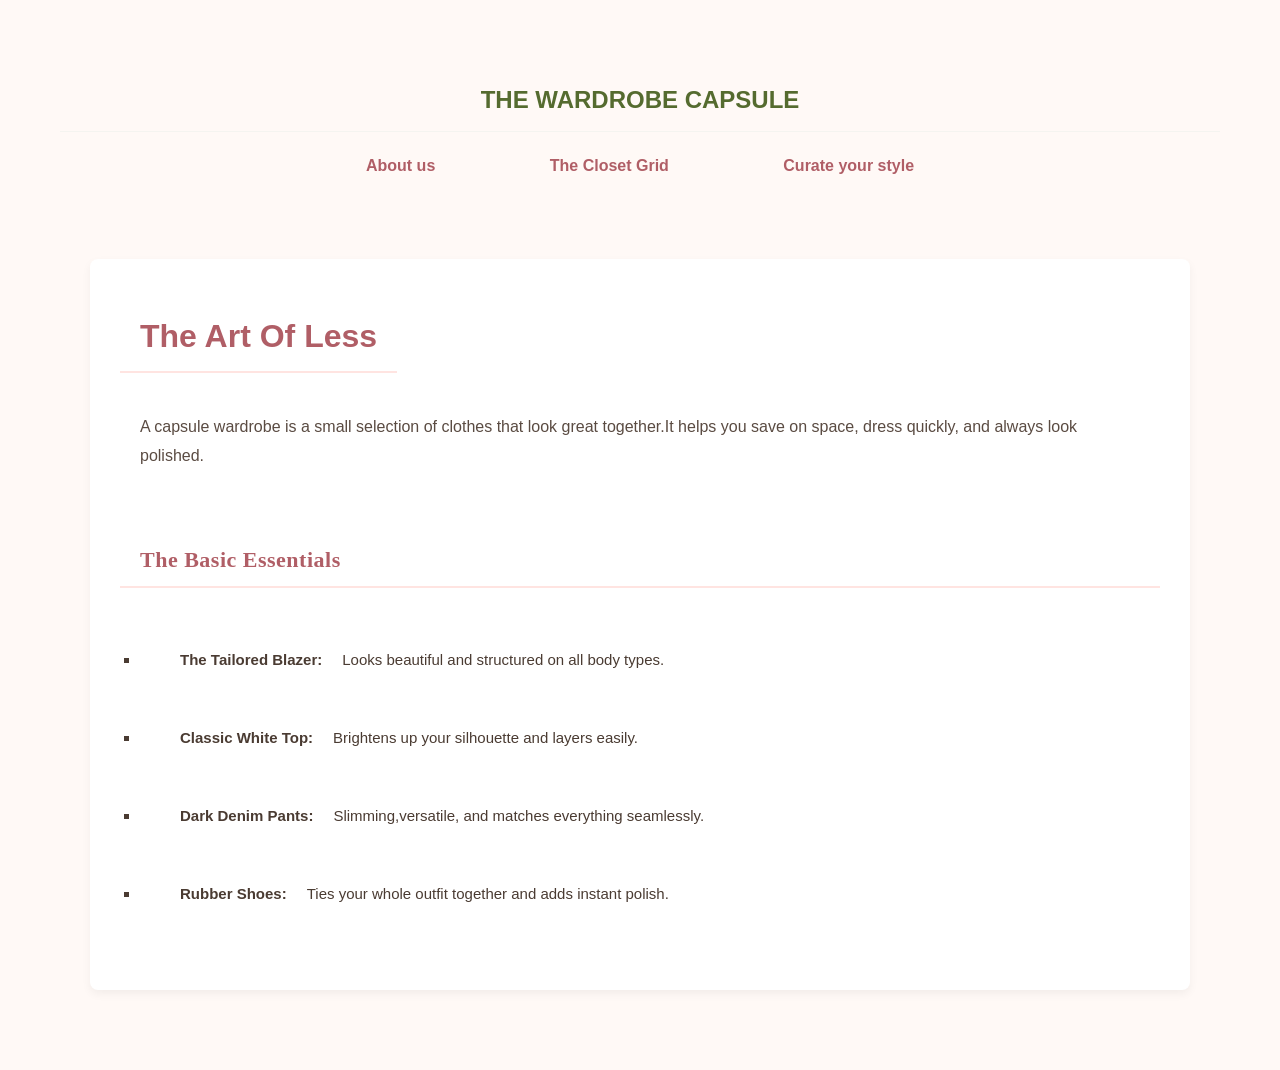
<file: index.html>
<!DOCTYPE html>
<html lang="en">
<head>
    
    <link rel="stylesheet" href="css/styles.css">
    <meta charset="UTF-8">
    <meta name="viewport" content="width=device-width, initial-scale=1.0">
    <title> The Wardrobe Capsule| Home</title>
</head>
<body>
    <header>
        <h2>THE WARDROBE CAPSULE</h2>
        <nav>
            <ul>
                <li><a href="index.html">About us</a></li>
                <li><a href="grid.html">The Closet Grid</a></li>
                <li><a href="curate.html">Curate your style</a></li>
            </ul>
        </nav>
    </header>
    <div class="container" >
        <h1 class="'main-title">The Art Of Less</h1>
        <p class="intro-paragraph">A capsule wardrobe is a small selection of clothes that look great together.It helps you save on space, dress quickly, and always look polished.  </p>
        <h2 class="section-title">The Basic Essentials</h2>
        
        <ul class="styled-list">
            <li><strong>The Tailored Blazer:</strong>Looks beautiful and structured on all body types.</li>
            <li><strong>Classic White Top:</strong>Brightens up your silhouette and layers easily.</li>
            <li><strong>Dark Denim Pants:</strong>Slimming,versatile, and matches everything seamlessly.</li>
            <li><strong>Rubber Shoes:</strong>Ties your whole outfit together and adds instant polish.</li>
            

        </ul>
    </div>

    
</body>
</html>
</file>
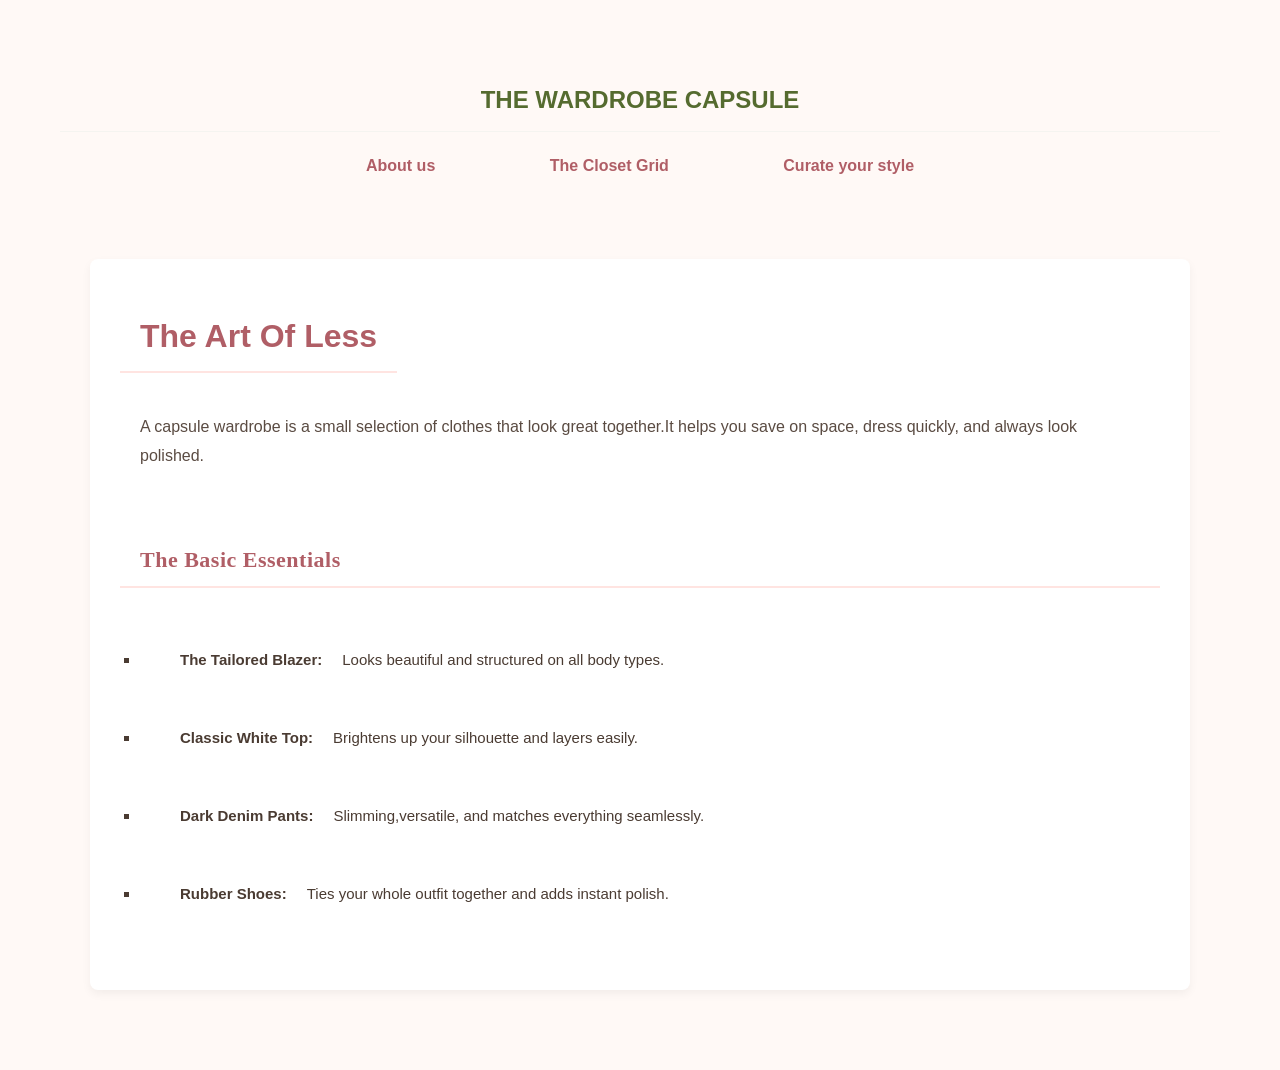
<file: Capsule Wadrobe Project/index.html>
<!DOCTYPE html>
<html lang="en">
<head>
    <link rel="stylesheet" href="css/styles.css">
    <meta charset="UTF-8">
    <meta name="viewport" content="width=device-width, initial-scale=1.0">
    <title> The Wardrobe Capsule| Home</title>
</head>
<body>
    <header>
        <h2>THE WARDROBE CAPSULE</h2>
        <nav>
            <ul>
                <li><a href="index.html">About us</a></li>
                <li><a href="grid.html">The Closet Grid</a></li>
                <li><a href="curate.html">Curate your style</a></li>
            </ul>
        </nav>
    </header>
    <div class="container" >
        <h1 class="'main-title">The Art Of Less</h1>
        <p class="intro-paragraph">A capsule wardrobe is a small selection of clothes that look great together.It helps you save on space, dress quickly, and always look polished.  </p>
        <h2 class="section-title">The Basic Essentials</h2>
        
        <ul class="styled-list">
            <li><strong>The Tailored Blazer:</strong>Looks beautiful and structured on all body types.</li>
            <li><strong>Classic White Top:</strong>Brightens up your silhouette and layers easily.</li>
            <li><strong>Dark Denim Pants:</strong>Slimming,versatile, and matches everything seamlessly.</li>
            <li><strong>Rubber Shoes:</strong>Ties your whole outfit together and adds instant polish.</li>
            

        </ul>
    </div>

    
</body>
</html>
</file>
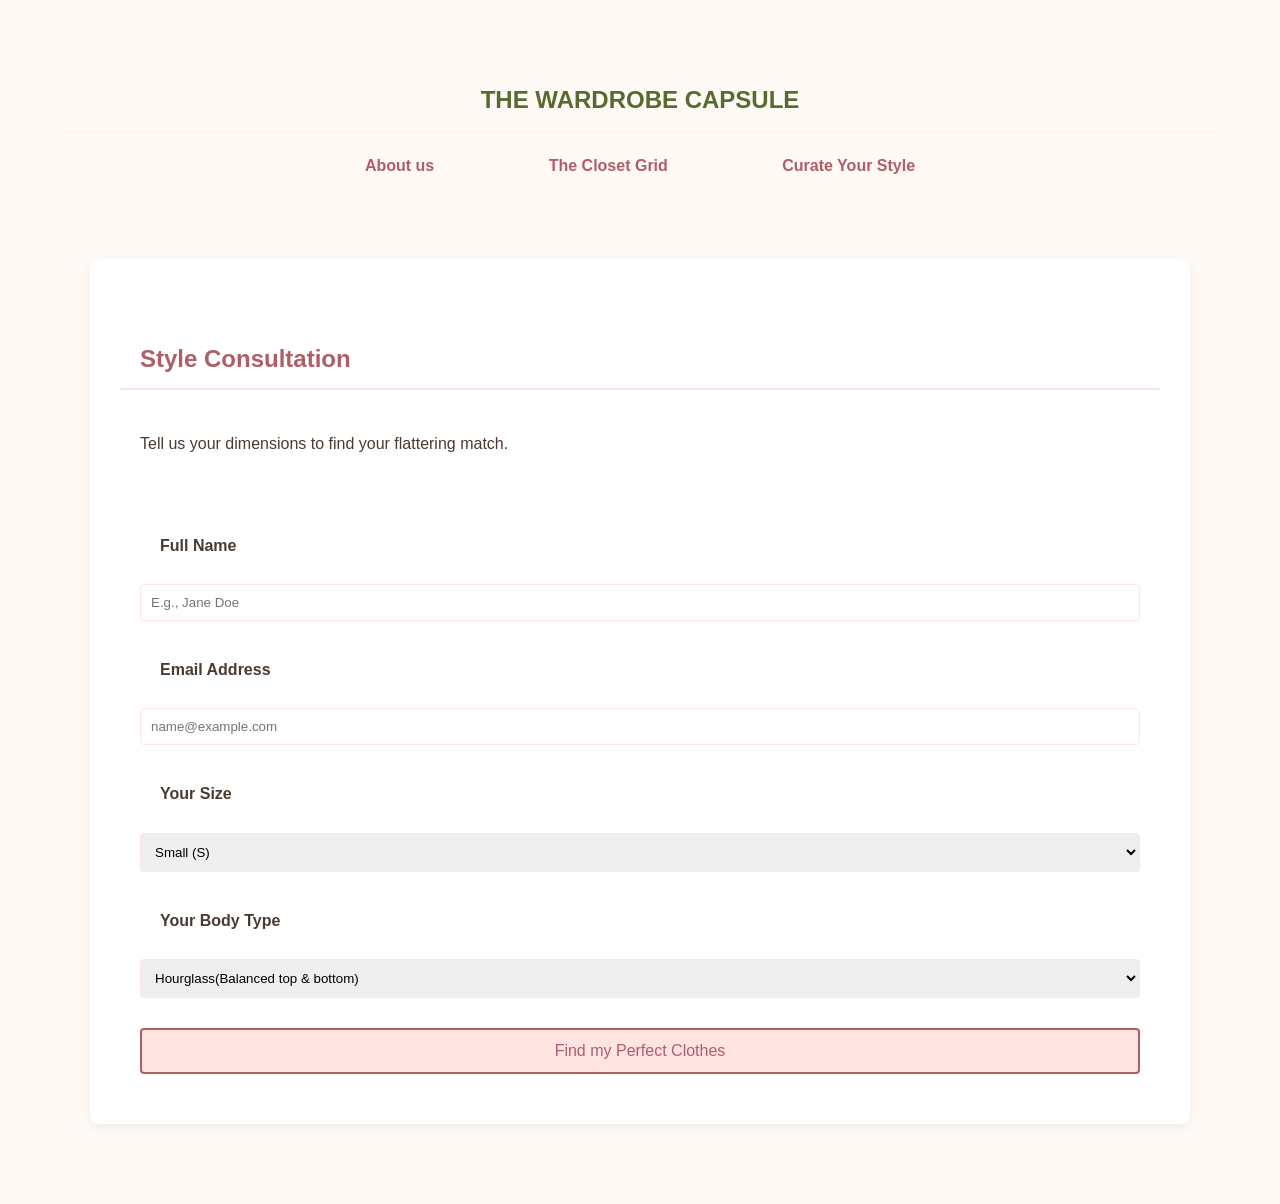
<file: curate.html>
<!DOCTYPE html>
<html lang="en">
<head>
    <link rel="stylesheet" href="css/styles.css">
    <meta charset="UTF-8">
    <meta name="viewport" content="width=device, initial-scale=1.0">
    <title>The Wardrobe Capsule | Curate Your Style</title>
</head>
<body>
    <header>
        <h2> THE WARDROBE CAPSULE</h2>
        <nav>
          <ul>
            <li><a href="index.html">About us</a></li>
            <li><a href="grid.html">The Closet Grid</a></li>
            <li><a href="curate.html">Curate Your Style</a></li>
          </ul>
        </nav>
    </header>   
    <div class="container">
        <h2>Style Consultation </h2>
        <p>Tell us your dimensions to find your flattering match.</p>
        <form>
                <label for="fullname">Full Name </label>
                <input type="text" id="fullname"name="fullname"placeholder="E.g., Jane Doe"required>

                <label for="useremail">Email Address</label>
                <input type="email" id="useremail" name="useremail" placeholder="name@example.com"required>

                <label> Your Size</label>
                <select>
                    <option> Small (S)</option>
                    <option>Medium(M)</option>
                    <option>Large(L)</option>
                    <option>Extra Large(XL)</option>
                </select>
                <label>Your Body Type</label>
                <select>
                    <option>Hourglass(Balanced top & bottom)</option>
                    <option >Pear(Wider hips)</option>
                    <option>Rectangle(Straight silohouette)</option>
                    <option>Apple(Weight around the midsection)</option>
                </select>
            <button type="button">Find my Perfect Clothes</button>
        </form>

    </div>
</body>
</html>
</file>
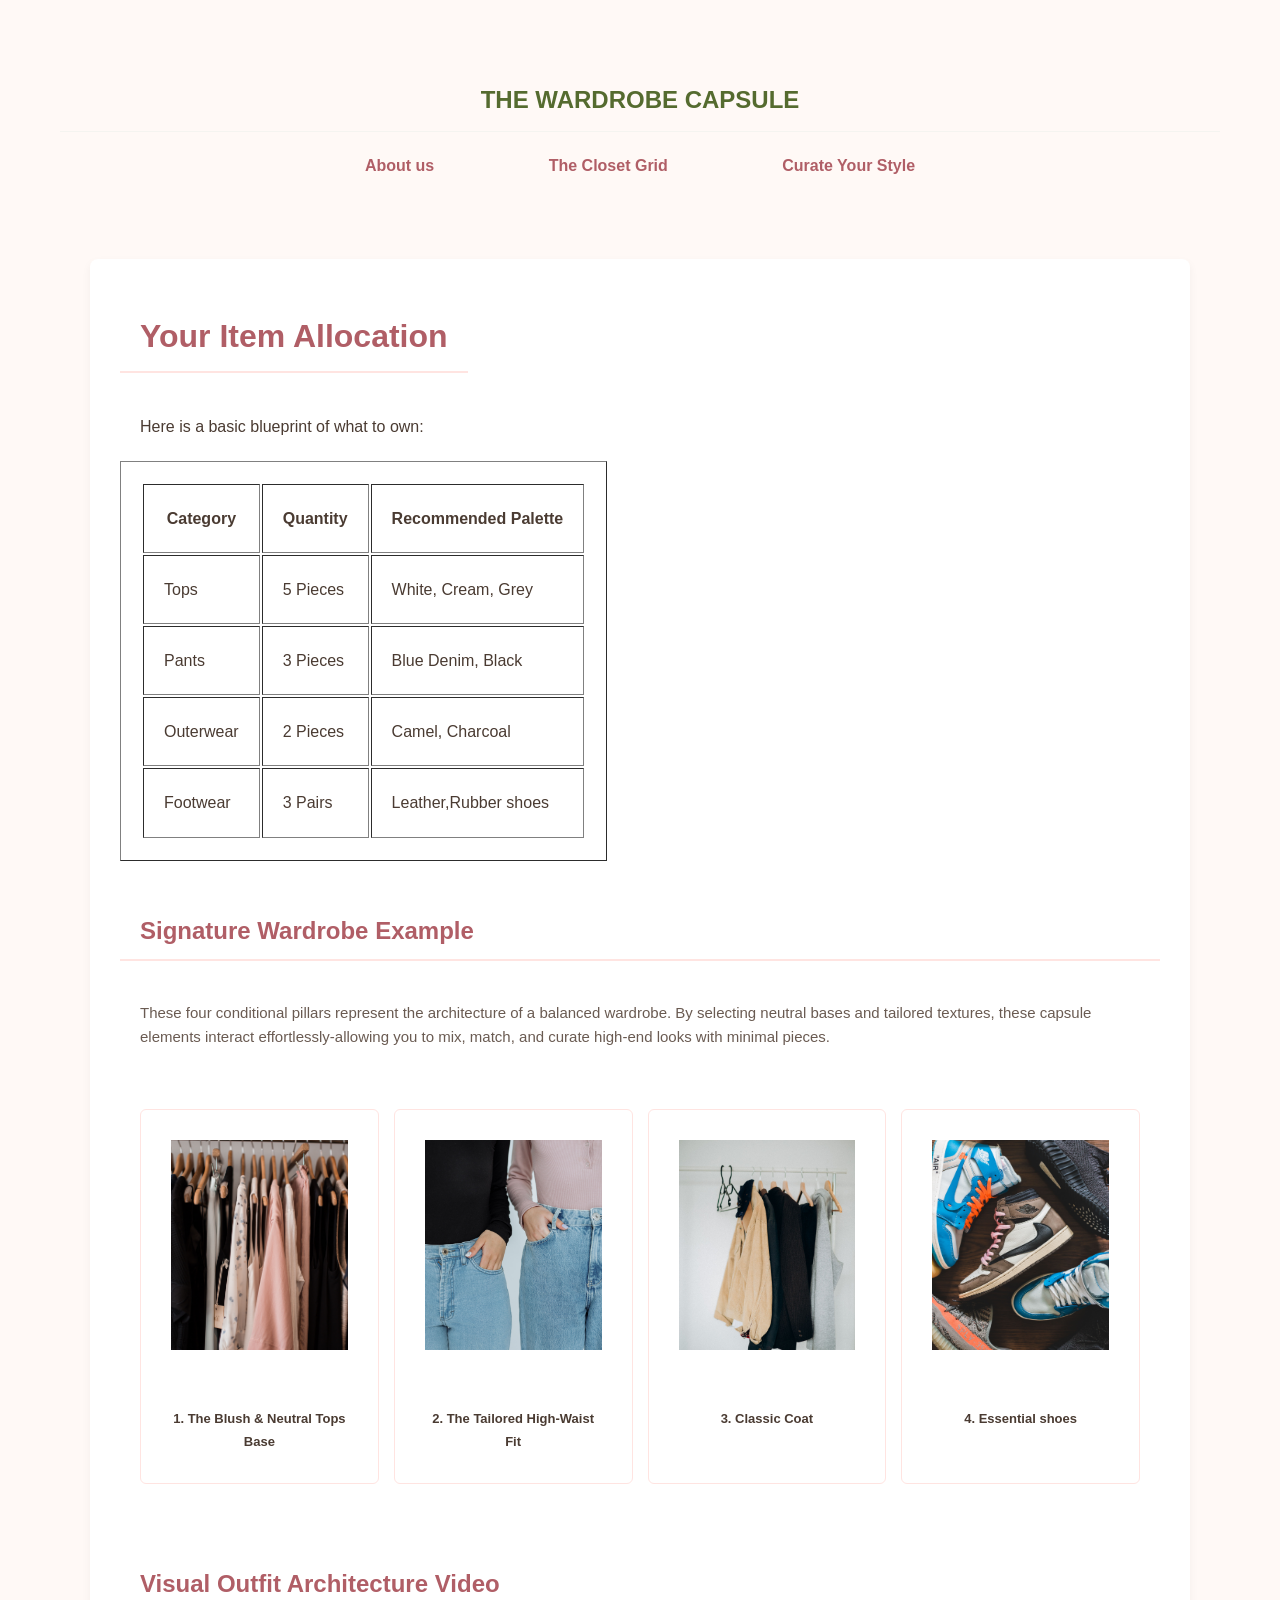
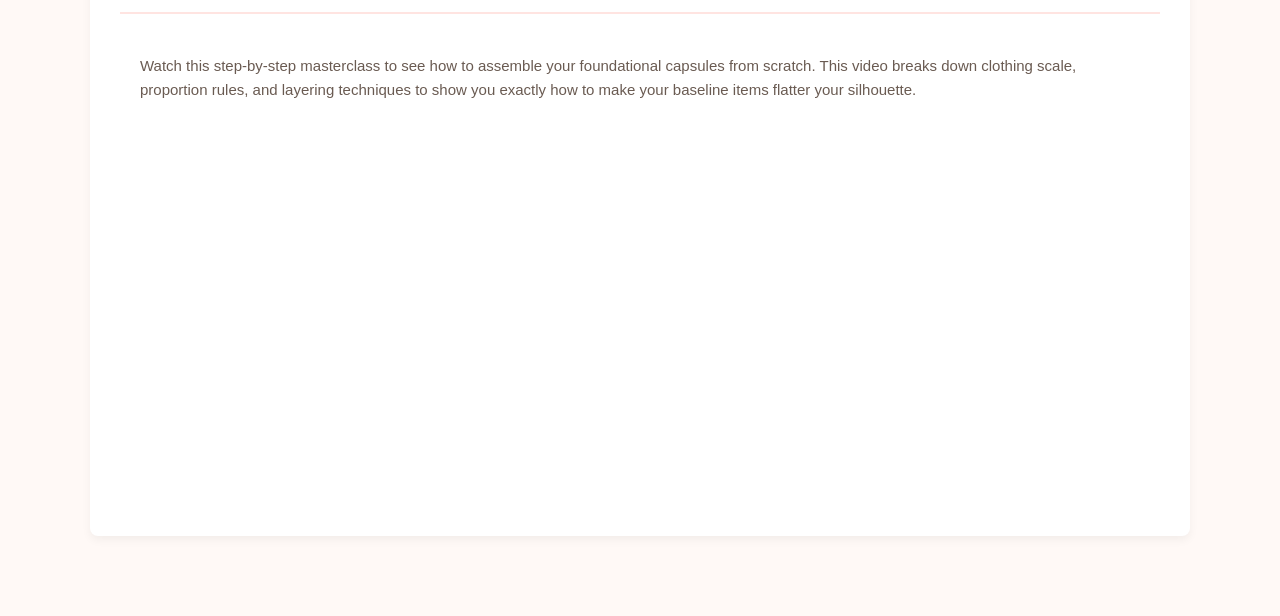
<file: grid.html>
<!DOCTYPE html>
<html lang="en">
<head>
    <link rel="stylesheet" href="css/styles.css">
    <meta charset="UTF-8">
    <meta name="viewport" content="width=device-width, initial-scale=1.0">
    <title>The Wardrobe Capsule|The Closet Grid</title>
</head>
<body>
    <header>
        <h2>THE WARDROBE CAPSULE</h2>
        <nav>
            <ul>
                <li><a href="index.html">About us</a></li>
                <li><a href="grid.html">The Closet Grid</a></li>
                <li><a href="curate.html">Curate Your Style</a></li>
            </ul>

        </nav>
    </header>
            <div class="container">
                <h1>Your Item Allocation</h1>
                <p>Here is a basic blueprint of what to own:</p>
        
        <table border="1">
                <tr >
                    <th> Category</th>
                    <th> Quantity</th>
                    <th>Recommended Palette</th>
                    
                </tr>
                        
                <tr>
                    <td>Tops</td>
                    <td>5 Pieces</td>
                    <td>White, Cream, Grey</td>
                
                </tr>
                <tr>
                    <td>Pants</td>
                    <td>3 Pieces</td>
                    <td>Blue Denim, Black</td>
                    
                </tr>
                <tr>
                    <td>Outerwear</td>
                    <td>2 Pieces</td>
                    <td>Camel, Charcoal</td>
                    
                </tr>
                <tr>
                    <td>Footwear</td>
                    <td>3 Pairs</td>
                    <td>Leather,Rubber shoes</td>
                </tr>
        </table>
        <h2>Signature Wardrobe Example</h2>
        <p style="color:#6a5b52;font-size: 15px;margin-bottom: 20px;line-height : 1.6;">
             These four conditional pillars represent the architecture of a balanced wardrobe. By selecting neutral bases and tailored textures, these capsule elements interact effortlessly-allowing you to mix, match, and curate high-end looks with minimal pieces.
             </p>
        <div class="image-showcase">
            <div class="fashion-card">
                <img src="images/tops.jpg" alt="Capsule Tops Base">
                <h3>1. The Blush & Neutral Tops Base</h3>
            </div>
            <div class="fashion-card">
                <img src="images/jeans.jpg" alt="Tailored Jeans">
                <h3>2. The Tailored High-Waist Fit</h3>
            </div>
            <div class="fashion-card">
                <img src="images/coats.jpg" alt="Coat Layering">
                <h3>3. Classic Coat</h3>
            </div>
            <div class="fashion-card">
                <img src="images/shoes.jpg" alt="Shoes Base">
                <h3>4. Essential shoes</h3>
            </div>
        </div>
        <h2>Visual Outfit Architecture Video</h2>
        <p style="color:#6a5b52;font-size: 15px; margin-bottom: 20px;line-height: 1.6;">
            Watch this step-by-step masterclass to see how to assemble your foundational capsules from scratch. This video breaks down clothing scale, proportion rules, and layering techniques to show you exactly how to make your baseline items flatter your silhouette.
            </p>
        <div class="video-container">
            <iframe width="560" height="315" src="https://www.youtube.com/embed/1t0TqmwmGt0?si=zF2wFOKAp1Ob3R5t" title="YouTube video player" frameborder="0" allow="accelerometer; autoplay; clipboard-write; encrypted-media; gyroscope; picture-in-picture; web-share" referrerpolicy="strict-origin-when-cross-origin" allowfullscreen></iframe>

        </div>

    </div>
    
</body>
</html>
</file>
<file: css/styles.css>
*{
    box-sizing: border-box;
    margin: 0;
    padding: 20px;
    font-family: Arial, Helvetica, sans-serif;
    
}
body{
    background-color: #fff9f6;
    color: #4a3b32;
    line-height: 1.7;
}
header{
    text-align: center;
    background-attachment: #ffe4e1;
    border-radius:8px;
}
nav ul{
    list-style-type: none;
    padding:0;
}
nav ul li{
    display: inline;
    margin: 0 15px;
}
nav ul li a{
    text-decoration: none;
    font-weight: bold;
    color: #b05e66;
}
nav ul li a:hover{
    color: #556b2f;
}
.main-title, .section-title{
    color: #b05e66;
    border-bottom: 2px solid #ffe4e1;
    padding-bottom: 6px;
    margin-bottom: 20px;
    display: inline-block;
    font-family:  Georgia, 'Times New Roman', Times, serif;
    letter-spacing: 0.5px;

}
.section-title{
    display: block;
    margin-top: 35px;
    font-size: 22px;
}
.intro-paragraph{
    font-size: 16px;
    line-height:1.8;
    color:#5a4b42;
    margin-bottom: 30px;
}
.styled-list{
    list-style-type: square;
    padding-left: 20px;
    margin-top:15px;
}
.styled-list li{
    margin-bottom: 14px;
    font-size: 15px;
    color:#4a3b32;
    line-height: 1.6;
}
.container{
    max-width: 1100px;
    margin: 40px auto;
    padding: 30px;
    background-color: #ffffff;
    border-radius: 8px;
    box-shadow: 0 4px 10px rgba(0,0,0,0.05);
}
.container h1, .container h2{
    color: #b05e66;
    border-bottom: 2px solid #ffe4e1;
    padding-bottom: 8px;
    margin-bottom: 20px;
    display: inline-block;
}
.container h2{
    display: block;
    margin-top: 30px;
}
h1{
    color: #b05e66;
    margin-bottom: 20px;
    text-align: center;
}
h2{
    color: #556b2f;
    margin: 30px o 15px 0;
    border-bottom: 1px solid #f5f4f0;
    padding-bottom: 10px;
}
label{
    display: block;
    margin-top: 15px;
    font-weight: bold;
}
input,select{
    width: 100%;
    padding: 10px;
    margin-top: 5px;
    border: 1px solid #ffe4e1;
    border-radius: 4px;
}
.image-showcase{
    display: flex;
    flex-wrap: wrap;
    gap: 15px;
    margin: 20px 0 40px;
}
.fashion-card{
    flex: 1;
    min-width: 140px;
    background: #ffffff;
    border: 1px solid #ffe4e1;
    border-radius: 6px;
    padding: 10px;
    text-align: center;
}
.fashion-card img{
    width: 100%;
    height: 250px;
    object-fit: cover;
    border-radius: 4px;
}
.fashion-card h3{
    font-size: 13px;
    margin-top: 10px;
    color:#4a3b32;
    border: none;
}

button[type="button"]{
    width: 100%;
    background-color: #ffe4e1;
    color: #b05e66;
    padding: 12px;
    border: 2px solid #b05e66;
    font-size: 16px;
    cursor: pointer;
    margin-top: 30px;
    transition: 0.3s;
    font-size: 16px;
    border-radius: 4px;
}
button:hover{
    background-color: #b05e66;
    color: #ffffff;
}
</file>
<file: Capsule Wadrobe Project/css/styles.css>
*{
    box-sizing: border-box;
    margin: 0;
    padding: 20px;
    font-family: Arial, Helvetica, sans-serif;
    
}
body{
    background-color: #fff9f6;
    color: #4a3b32;
    line-height: 1.7;
}
header{
    text-align: center;
    background-attachment: #ffe4e1;
    border-radius:8px;
}
nav ul{
    list-style-type: none;
    padding:0;
}
nav ul li{
    display: inline;
    margin: 0 15px;
}
nav ul li a{
    text-decoration: none;
    font-weight: bold;
    color: #b05e66;
}
nav ul li a:hover{
    color: #556b2f;
}
.main-title, .section-title{
    color: #b05e66;
    border-bottom: 2px solid #ffe4e1;
    padding-bottom: 6px;
    margin-bottom: 20px;
    display: inline-block;
    font-family:  Georgia, 'Times New Roman', Times, serif;
    letter-spacing: 0.5px;

}
.section-title{
    display: block;
    margin-top: 35px;
    font-size: 22px;
}
.intro-paragraph{
    font-size: 16px;
    line-height:1.8;
    color:#5a4b42;
    margin-bottom: 30px;
}
.styled-list{
    list-style-type: square;
    padding-left: 20px;
    margin-top:15px;
}
.styled-list li{
    margin-bottom: 14px;
    font-size: 15px;
    color:#4a3b32;
    line-height: 1.6;
}
.container{
    max-width: 1100px;
    margin: 40px auto;
    padding: 30px;
    background-color: #ffffff;
    border-radius: 8px;
    box-shadow: 0 4px 10px rgba(0,0,0,0.05);
}
.container h1, .container h2{
    color: #b05e66;
    border-bottom: 2px solid #ffe4e1;
    padding-bottom: 8px;
    margin-bottom: 20px;
    display: inline-block;
}
.container h2{
    display: block;
    margin-top: 30px;
}
h1{
    color: #b05e66;
    margin-bottom: 20px;
    text-align: center;
}
h2{
    color: #556b2f;
    margin: 30px o 15px 0;
    border-bottom: 1px solid #f5f4f0;
    padding-bottom: 10px;
}
label{
    display: block;
    margin-top: 15px;
    font-weight: bold;
}
input,select{
    width: 100%;
    padding: 10px;
    margin-top: 5px;
    border: 1px solid #ffe4e1;
    border-radius: 4px;
}
.image-showcase{
    display: flex;
    flex-wrap: wrap;
    gap: 15px;
    margin: 20px 0 40px;
}
.fashion-card{
    flex: 1;
    min-width: 140px;
    background: #ffffff;
    border: 1px solid #ffe4e1;
    border-radius: 6px;
    padding: 10px;
    text-align: center;
}
.fashion-card img{
    width: 100%;
    height: 250px;
    object-fit: cover;
    border-radius: 4px;
}
.fashion-card h3{
    font-size: 13px;
    margin-top: 10px;
    color:#4a3b32;
    border: none;
}

button[type="button"]{
    width: 100%;
    background-color: #ffe4e1;
    color: #b05e66;
    padding: 12px;
    border: 2px solid #b05e66;
    font-size: 16px;
    cursor: pointer;
    margin-top: 30px;
    transition: 0.3s;
    font-size: 16px;
    border-radius: 4px;
}
button:hover{
    background-color: #b05e66;
    color: #ffffff;
}
@media screen and (max-width: 768px) {
    .container, .main-card, table{
        width:100%;
        max-width:100%;
        box-sizing: border-box;
    }
    .row, .grid-container, .flex-layout{
        display:flex;
        flex-direction:column;
    }
    h1, .title{
        font-size: 1.8rem;
        text-align:center;
    }
    p, a, li {
        font-size:1rem;
        line-height:1.5:
}
}
</file>
